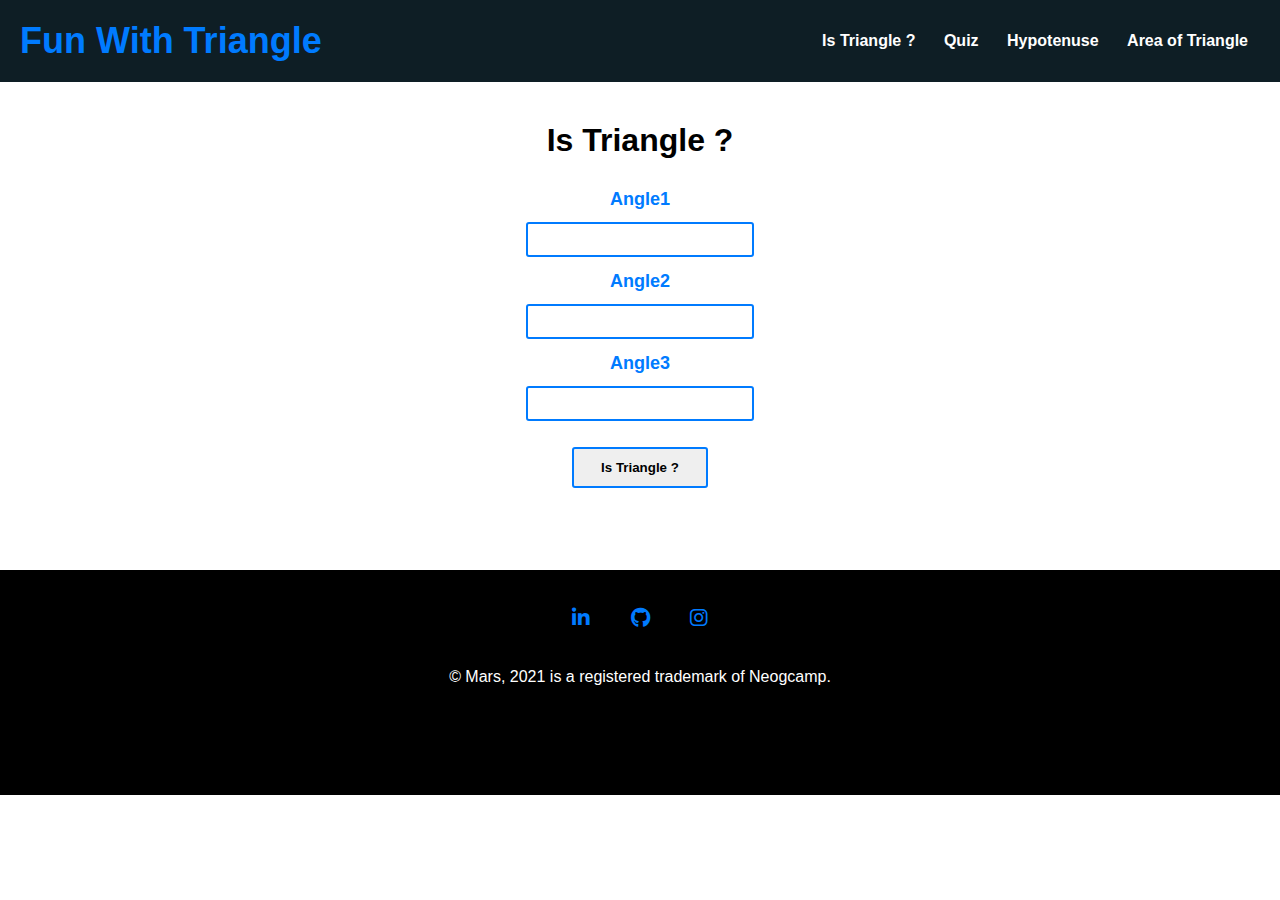
<file: index.html>
<!DOCTYPE html>
<html lang="en">
  <head>
    <meta charset="UTF-8" />
    <meta http-equiv="X-UA-Compatible" content="IE=edge" />
    <meta name="viewport" content="width=device-width, initial-scale=1.0" />
    <title>Triangle's</title>
    <link rel="stylesheet" href="style.css" />
    <link
      rel="stylesheet"
      href="https://cdnjs.cloudflare.com/ajax/libs/font-awesome/6.0.0-beta2/css/all.min.css"
    />
  </head>
  <body>
    
      <nav>
          <div class="logo"><h1>Fun With Triangle</h1></div>
          <ul>
            <li class="nav-item"><a class="nav-link" href="index.html">Is Triangle ?</a></li>
            <li class="nav-item"><a class="nav-link" href="quiz.html">Quiz</a></li>
            <li class="nav-item"><a class="nav-link" href="hypotenuse.html">Hypotenuse</a></li>
            <li class="nav-item"><a class="nav-link" href="areaoft.html">Area of Triangle</a></li>
          </ul>
      </nav>   
   

    <div class="container">
      <h1>Is Triangle ?</h1>

      <div class="optionsbox">
        <label class="anglelabel" for="angle1">Angle1</label>
        <input class="enteryinput angleinput" type="number"  />

        <label class="anglelabel" for="angle2">Angle2</label>
        <input class="enteryinput angleinput" type="number"  />

        <label class="anglelabel" for="angle3">Angle3</label>
        <input  class="enteryinput angleinput" type="number"  />

        <button id="triangleBtn">Is Triangle ?</button>
        <div id="output"></div>
      </div>
    </div>

    <div class="footer">
      <div class="iconbox">
        <ul class="iconcontainer">
          <li class="icon-item">
            <a class="link c" href="https://www.linkedin.com/in/archish-jain-2a5413214/"
              ><i class="fab fa-linkedin-in"></i
            ></a>
          </li>
          <li class="icon-item">
            <a class="link c" href="https://github.com/yopse">
              <i class="fab fa-github"></i>
            </a>
          </li>
          <li class="icon-item">
            <a
              class="link c"
              href="https://www.instagram.com/alignedtoachieve/?hl=en"
            >
              <i class="fab fa-instagram"></i>
            </a>
          </li>
        </ul>
      </div>

      <p class="lastmark">© Mars, 2021  is a registered trademark of Neogcamp.</p>
    </div>

    <script src="app.js"></script>
  </body>
</html>
</file>
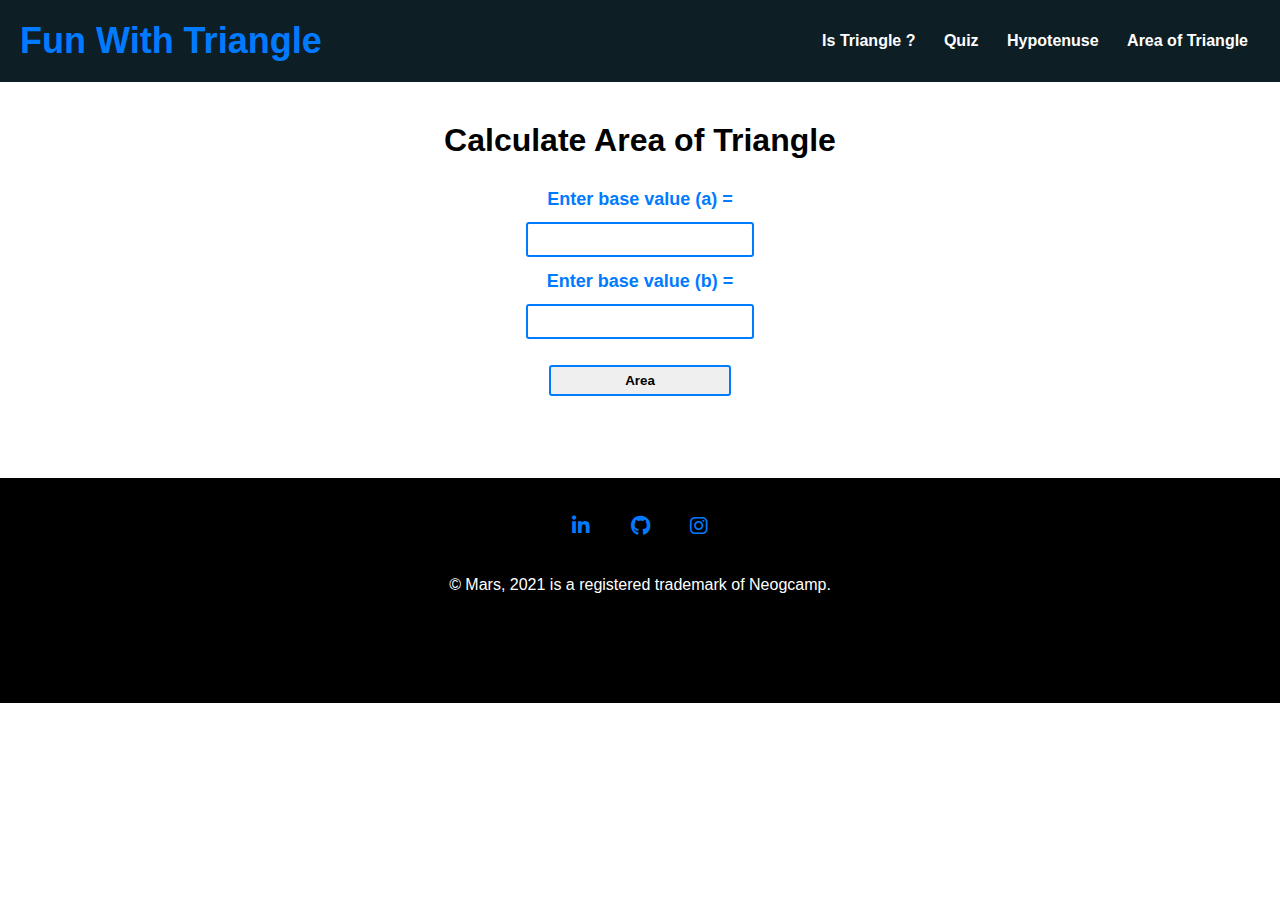
<file: areaoft.html>
<!DOCTYPE html>
<html lang="en">
<head>
    <meta charset="UTF-8">
    <meta http-equiv="X-UA-Compatible" content="IE=edge">
    <meta name="viewport" content="width=device-width, initial-scale=1.0">
    <title>Hypotenuse</title>
    <link rel="stylesheet" href="style.css">
    <link
    rel="stylesheet"
    href="https://cdnjs.cloudflare.com/ajax/libs/font-awesome/6.0.0-beta2/css/all.min.css"
  />
</head>
<body>

  <nav>
    <div class="logo"><h1>Fun With Triangle</h1></div>
    <ul>
      <li class="nav-item"><a class="nav-link" href="index.html">Is Triangle ?</a></li>
      <li class="nav-item"><a class="nav-link" href="quiz.html">Quiz</a></li>
      <li class="nav-item"><a class="nav-link" href="hypotenuse.html">Hypotenuse</a></li>
      <li class="nav-item"><a class="nav-link" href="areaoft.html">Area of Triangle</a></li>
    </ul>
 </nav>
 



 <div class="container">
  <h1>Calculate Area of Triangle</h1>

 
    <div class="optionsbox">
      <label class="anglelabel asize" for="a"> Enter base value (a) = </label>
  <input type="number" class="sideinput enteryinput">

  <label class="anglelabel bsize" for="b"> Enter base value (b) = </label>
  <input type="number" class="sideinput enteryinput">

  <button id="hypotenuseBtn" class="area">
   Area
  </button>
 
   <div id="output">


   </div>



    </div>


   
  

 </div>


 <div class="footer">
  <div class="iconbox">
    <ul class="iconcontainer">
      <li class="icon-item">
        <a class="link c" href="https://www.linkedin.com/in/archish-jain-2a5413214/"
          ><i class="fab fa-linkedin-in"></i
        ></a>
      </li>
      <li class="icon-item">
        <a class="link c" href="https://github.com/yopse">
          <i class="fab fa-github"></i>
        </a>
      </li>
      <li class="icon-item">
        <a
          class="link c"
          href="https://www.instagram.com/alignedtoachieve/?hl=en"
        >
          <i class="fab fa-instagram"></i>
        </a>
      </li>
    </ul>
  </div>

  <p class="lastmark">© Mars, 2021  is a registered trademark of Neogcamp.</p>
</div>
    

   <script src="area.js"></script>
</body>
</html>
</file>
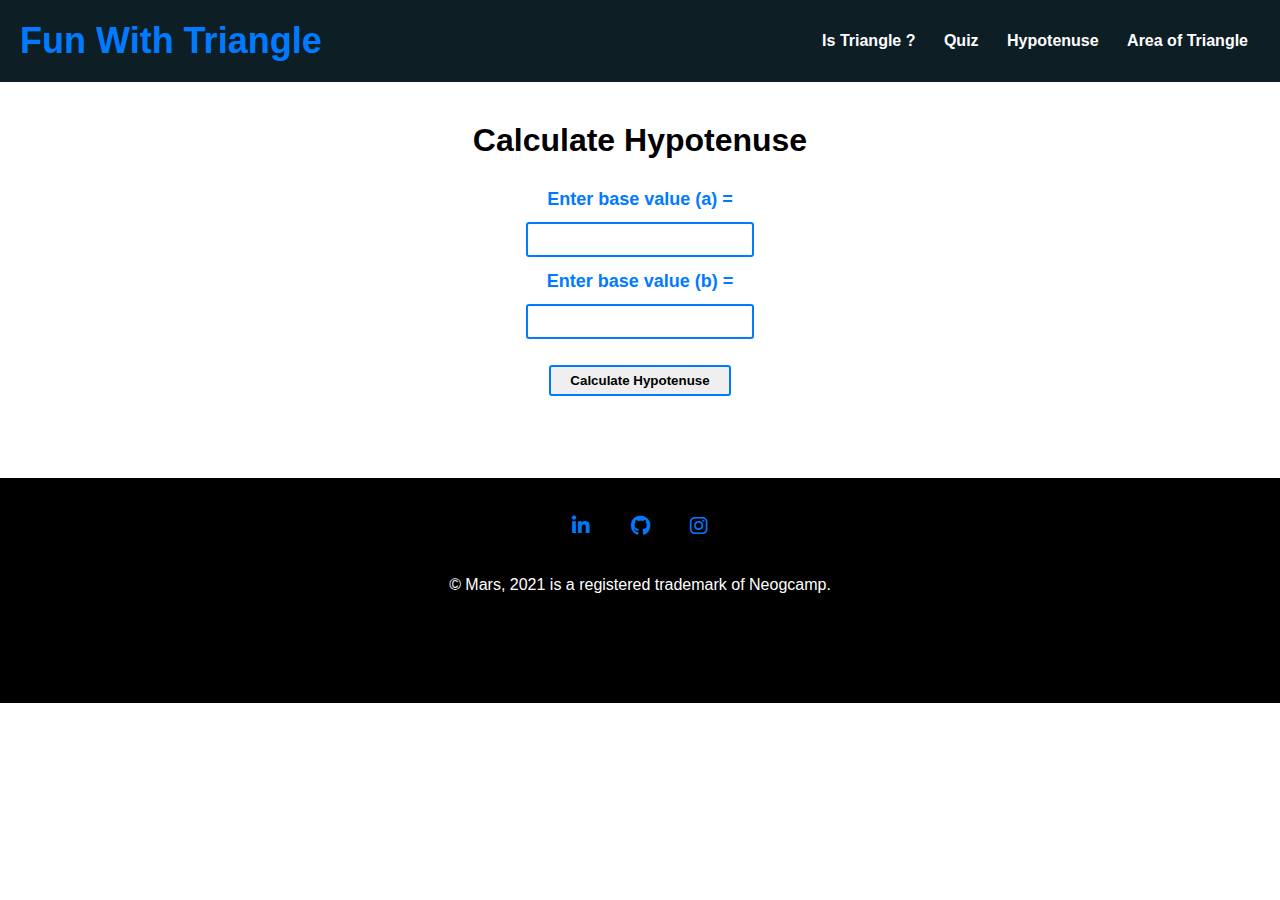
<file: hypotenuse.html>
<!DOCTYPE html>
<html lang="en">
<head>
    <meta charset="UTF-8">
    <meta http-equiv="X-UA-Compatible" content="IE=edge">
    <meta name="viewport" content="width=device-width, initial-scale=1.0">
    <title>Hypotenuse</title>
    <link rel="stylesheet" href="style.css">
    <link
    rel="stylesheet"
    href="https://cdnjs.cloudflare.com/ajax/libs/font-awesome/6.0.0-beta2/css/all.min.css"
  />
</head>
<body>

  <nav>
    <div class="logo"><h1>Fun With Triangle</h1></div>
    <ul>
      <li class="nav-item"><a class="nav-link" href="index.html">Is Triangle ?</a></li>
      <li class="nav-item"><a class="nav-link" href="quiz.html">Quiz</a></li>
      <li class="nav-item"><a class="nav-link" href="hypotenuse.html">Hypotenuse</a></li>
      <li class="nav-item"><a class="nav-link" href="areaoft.html">Area of Triangle</a></li>
    </ul>
 </nav>
 



 <div class="container">
  <h1>Calculate Hypotenuse</h1>

 
    <div class="optionsbox">
      <label class="anglelabel asize" for="a"> Enter base value (a) = </label>
  <input type="number" class="sideinput enteryinput">

  <label class="anglelabel bsize" for="b">Enter base value (b) = </label>
  <input type="number" class="sideinput enteryinput">

  <button id="hypotenuseBtn">
   Calculate Hypotenuse
  </button>
 
   <div id="output">


   </div>



    </div>


   
  

 </div>


 <div class="footer">
  <div class="iconbox">
    <ul class="iconcontainer">
      <li class="icon-item">
        <a class="link c" href="https://www.linkedin.com/in/archish-jain-2a5413214/"
          ><i class="fab fa-linkedin-in"></i
        ></a>
      </li>
      <li class="icon-item">
        <a class="link c" href="https://github.com/yopse">
          <i class="fab fa-github"></i>
        </a>
      </li>
      <li class="icon-item">
        <a
          class="link c"
          href="https://www.instagram.com/alignedtoachieve/?hl=en"
        >
          <i class="fab fa-instagram"></i>
        </a>
      </li>
    </ul>
  </div>

  <p class="lastmark">© Mars, 2021  is a registered trademark of Neogcamp.</p>
</div>
    

   <script src="hypotenuse.js"></script>
</body>
</html>
</file>
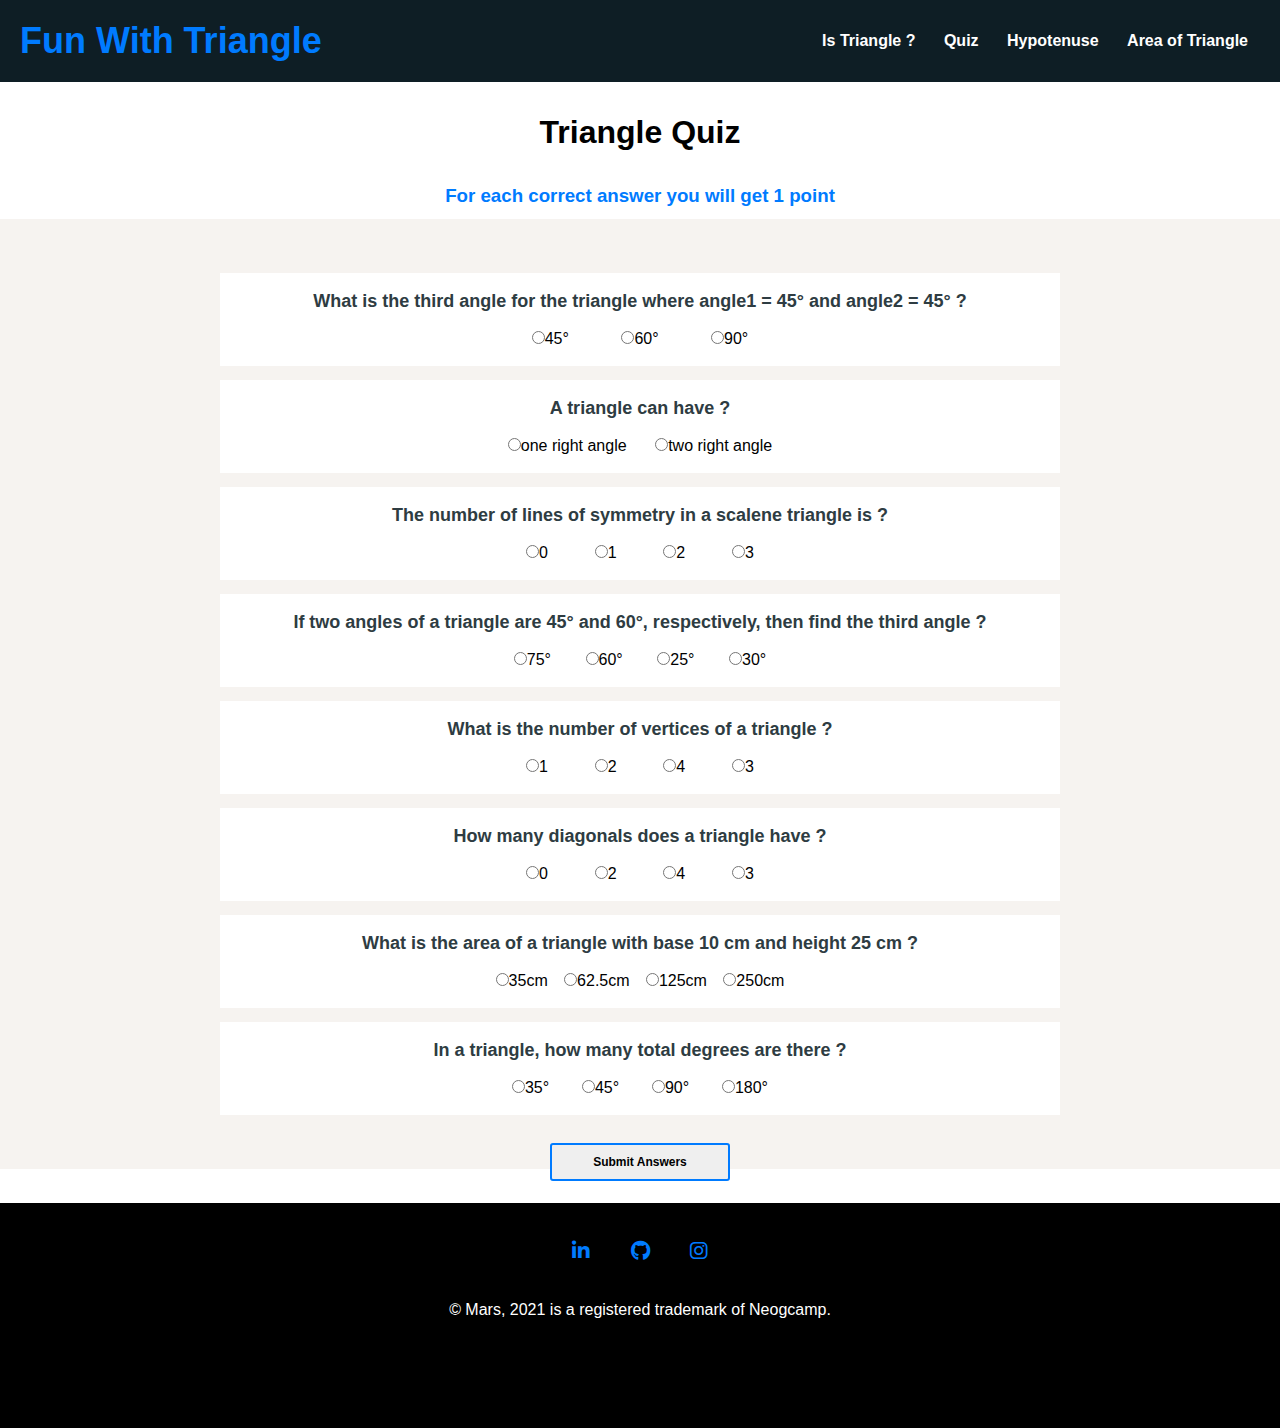
<file: quiz.html>
<!DOCTYPE html>
<html lang="en">

<head>
    <meta charset="UTF-8" />
    <meta http-equiv="X-UA-Compatible" content="IE=edge" />
    <meta name="viewport" content="width=device-width, initial-scale=1.0" />
    <title>Quiz</title>
    <link rel="stylesheet" href="style.css">
    <link
    rel="stylesheet"
    href="https://cdnjs.cloudflare.com/ajax/libs/font-awesome/6.0.0-beta2/css/all.min.css"
  />
</head>

<body>

    <nav>
        <div class="logo"><h1>Fun With Triangle</h1></div>
        <ul>
          <li><a class="nav-link" href="index.html">Is Triangle ?</a></li>
          <li><a class="nav-link" href="quiz.html">Quiz</a></li>
          <li><a class="nav-link" href="hypotenuse.html">Hypotenuse</a></li>
          <li><a class="nav-link" href="areaoft.html">Area of Triangle</a></li>
        </ul>
    </nav> 




    <h1 class="t-quiz">Triangle Quiz</h1>
    <h3 class="answer-aware">For each correct answer you will get 1 point</h3>
     <div class="container color-to-focus">
        <form class="quizForm">
            <div class="question-container">
                <p class="question-p">
                    What is the third angle for the triangle where angle1 = 45° and angle2
                    = 45° ?
                </p>


              <div class="optionsbox-quiz">
                <label  for=""><input type="radio" name="question1" value="45°" />45°</label>
    
                <label for=""><input type="radio" name="question1" value="60°" />60°</label>
    
                <label for=""><input type="radio" name="question1" value="90°" />90°</label>

              </div>

    
               
            </div>
            
    
            <div class="question-container">
                <p class="question-p">
                    A triangle can have ?
                </p>


                 <div class="optionsbox-quiz">
                    <label for=""><input type="radio" name="question2" value="one right angle" />one right angle</label>
    
                    <label for=""><input type="radio" name="question2" value="two right angle" />two right angle</label>

                 </div>
    
               
    
             
            </div>
    
           
    
            <div class="question-container">
                <p class="question-p">
                    The number of lines of symmetry in a scalene triangle  is ?
                </p>


                <div class="optionsbox-quiz">
                    <label for=""><input type="radio" name="question3" value="0" />0</label>
    
                <label for=""><input type="radio" name="question3" value="1" />1</label>
    
                <label for=""><input type="radio" name="question3" value="2" />2</label>
    
                <label for=""><input type="radio" name="question3" value="3" />3</label>


                </div>
    
                
    
             
            </div>


            <div class="question-container">
                <p class="question-p">
                    If two angles of a triangle are 45° and 60°, respectively, then find the third angle ?
                </p>


                <div class="optionsbox-quiz">
                    <label for=""><input type="radio" name="question4" value="75°" />75°</label>
    
                <label for=""><input type="radio" name="question4" value="60°" />60°</label>
    
                <label for=""><input type="radio" name="question4" value="25°" />25°</label>
    
                <label for=""><input type="radio" name="question4" value="30°" />30°</label>


                </div>
    
                
    
             
            </div>


            <div class="question-container">
                <p class="question-p">
                    What is the number of vertices of a triangle ?
                </p>


                <div class="optionsbox-quiz">
                    <label for=""><input type="radio" name="question5" value="1" />1</label>
    
                <label for=""><input type="radio" name="question5" value="2" />2</label>
    
                <label for=""><input type="radio" name="question5" value="4°" />4</label>
    
                <label for=""><input type="radio" name="question5" value="3" />3</label>


                </div>
    
                
    
             
            </div>


            <div class="question-container">
                <p class="question-p">
                    How many diagonals does a triangle have ?
                </p>


                <div class="optionsbox-quiz">
                    <label for=""><input type="radio" name="question6" value="0" />0</label>
    
                <label for=""><input type="radio" name="question6" value="2" />2</label>
    
                <label for=""><input type="radio" name="question6" value="4°" />4</label>
    
                <label for=""><input type="radio" name="question5" value="3" />3</label>


                </div>
    
                
    
             
            </div>


            <div class="question-container">
                <p class="question-p">
                    What is the area of a triangle with base 10 cm and height 25 cm ?
                </p>


                <div class="optionsbox-quiz">
                    <label for=""><input type="radio" name="question7" value="35cm" />35cm</label>
    
                <label for=""><input type="radio" name="question7" value="62.5cm" />62.5cm</label>
    
                <label for=""><input type="radio" name="question7" value="125cm" />125cm</label>
    
                <label for=""><input type="radio" name="question7" value="250cm" />250cm</label>


                </div>
    
                
    
             
            </div>


            <div class="question-container">
                <p class="question-p">
                    In a triangle, how many total degrees are there ?
                </p>


                <div class="optionsbox-quiz">
                    <label for=""><input type="radio" name="question8" value="35°" />35°</label>
    
                <label for=""><input type="radio" name="question8" value="45°" />45°</label>
    
                <label for=""><input type="radio" name="question8" value="90°" />90°</label>
    
                <label for=""><input type="radio" name="question8" value="180°" />180°</label>


                </div>
    
                
    
             
            </div>
    
    
    
      
            

             
            </div>
    
           
          
             
        </form>
         
        <button id="submitanswerbtn">Submit Answers</button>
    

     </div>

   
     <div id="output" class="sdf">

     </div>

     <div class="footer">
        <div class="iconbox">
          <ul class="iconcontainer">
            <li class="icon-item">
              <a class="link c" href="https://www.linkedin.com/in/archish-jain-2a5413214/"
                ><i class="fab fa-linkedin-in"></i
              ></a>
            </li>
            <li class="icon-item">
              <a class="link c" href="https://github.com/yopse">
                <i class="fab fa-github"></i>
              </a>
            </li>
            <li class="icon-item">
              <a
                class="link c"
                href="https://www.instagram.com/alignedtoachieve/?hl=en"
              >
                <i class="fab fa-instagram"></i>
              </a>
            </li>
          </ul>
        </div>
  
        <p class="lastmark">© Mars, 2021  is a registered trademark of Neogcamp.</p>
      </div>

    <script src="quiz.js"></script>
</body>

</html>
</file>
<file: style.css>
* {

     margin:0;
     padding:0;
     box-sizing: border-box;
     font-family: 'Segoe UI', Tahoma, Geneva, Verdana, sans-serif;
}


ul li {

     display: inline-block;
     margin: 12px;
}

.nav-link {

     color: #fff;
     text-decoration: none;
     font-weight:600;
     transition: color 0.5s;
}

.nav-link:hover {
  
    color: #007bff!important;
     
}

.logo {
     color: #007bff;
     font-size: 18px;
}

nav {

     /* background-color: #502d3c;
     background-color: #ffb81c; */
     /* background-color: #000; */
     background-color: #0e1e25;
     padding:20px;
     display: flex;
     justify-content: space-between;
}


.container {

    padding: 40px;
    text-align: center;
}


.optionsbox {

     display:flex;
     flex-direction: column;
     padding:30px;
}

.enteryinput {
     display: block;
     width:20%;
     margin: auto;
    margin-top: 12px;
    margin-bottom: 14px;
     border: none;
     border:2px solid  #007bff;;
     padding:8px;
     border-radius:3px;
}
input:focus {

     outline: none;
}

.anglelabel {

     font-weight: bold;
     /* color: #474646;font-size: 18px; */

     color: #007bff;
     font-size: 18px;
}

#triangleBtn {
    display: block;
   
    margin: auto;
   margin-top: 12px;
   
   padding: 0.7rem 1rem;
    
   
    font-weight:600;
    /* color: #fff; */
    cursor: pointer;
    border-radius: 3px;
    border:2px solid #007bff;
    color: #000;
    margin-bottom: 12px;
    
    width: 12%;
     
}
#output {

    
     font-weight: 900;
     font-size: 18px;
}


#triangleBtn:hover {


     background-color: #007bff;;
     color: #fff;
}


.footer {

    background-color: black;

    height:25vh !important;;
    padding: 19px;
 

}
.iconbox  {


    margin: auto!important;
   
    display: flex;
    justify-content: center;
  
 }


.icon-item {

    list-style: none;
    display: inline-block;
    margin: 18px;
    font-size:20px;
    
}

.c {

     color: #007bff !important;
}



/* quiz css starts */

.t-quiz {
    text-align: center;
    margin-top: 20px;
    padding: 12px;
     
}


.answer-aware {

     text-align: center;
    margin-top: 10px;
    padding: 12px;
     
color: #007bff;
      
      
}


.color-to-focus {

    background-color: #f6f3f0;
}

.question-container {
    margin: auto;
    margin-top: 14px;
    margin-bottom: 14px;
    padding: 18px;
    background-color: #fff;

     width:70%;
}

.question-p {

    color: #2e3c42;
    font-size: 18px;
    font-weight:600;
    margin-bottom:18px;
}

.optionsbox-quiz {

     display: flex;
     
     justify-content:space-evenly;
     width: 40%;
     margin: auto;
    /* color: #007bff; */

}

#submitanswerbtn {

     display: block;
     width:14%;
     margin: auto;
    margin-top: -26px;
    
    
      
     padding:10px;
     font-weight:700;
     
     cursor: pointer;
     border-radius: 3px;
     border:2px solid #007bff;
     color: #000;
     margin-bottom: 12px;
     font-size: 12px;


}

.lastmark {

      color: #fff;
      text-align: center;
    margin-bottom: 100px!important;
    margin-top: 20px;
}

#submitanswerbtn:hover {

      background-color: #007bff;
      color: #fff;
}

.sdf {


      text-align: center;
      margin-top: 22px;
      margin-bottom:22px;
}

/* 
hypotenuseButton */



#hypotenuseBtn {
  
     display: block;
   
    margin: auto;
   margin-top: 12px;
   
  padding:6px 15px;
    
   
    font-weight:600;
  
    cursor: pointer;
    border-radius: 3px;
    border:2px solid #007bff;
    color: #000;
    margin-bottom: 12px;
    
    width: 16%;

}

#hypotenuseBtn:hover {

      color: #fff;
      
      background-color: #007bff;
}
</file>
